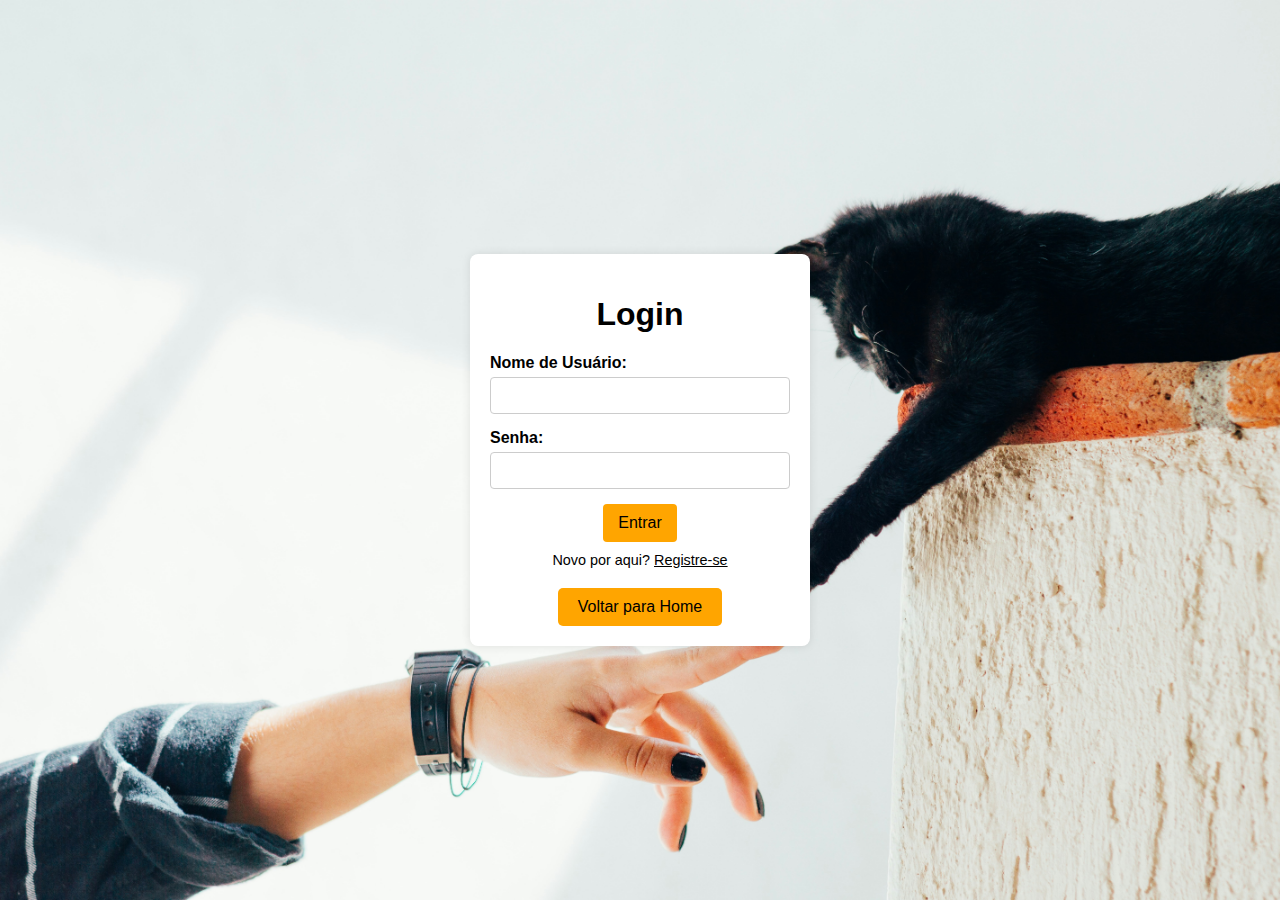
<file: Website-CCZ 1,6/LoginMain.html>
<!DOCTYPE html>
<html lang="pt-br">
<head>
    <meta charset="UTF-8">
    <meta name="viewport" content="width=device-width, initial-scale=1.0">
    <title>Tela de Login</title>
    <link rel="stylesheet" href="styles/LoginStyle.css">
    <script src="scripts/script.js"></script>
</head>
<body>
    <div class="login-container">
        <h1>Login</h1>
        <form id="login-form">
            <div class="form-group">
                <label for="username">Nome de Usuário:</label>
                <input type="text" id="username" name="username" required>
            </div>

            <div class="form-group">
                <label for="password">Senha:</label>
                <input type="password" id="password" name="password" required>
            </div>

            <button type="submit">Entrar</button>
            <div class="register-link">
                Novo por aqui? <a href="registro.html">Registre-se</a>
            </div>

            <div id="message" class="error"></div>
        </form>

        <div class="back-button-container">
            <a href="index.html" class="back-button">Voltar para Home</a>
        </div>
        
    </div>

    

    <script src="scripts/script.js"></script>
    
</body>
</html>
</file>
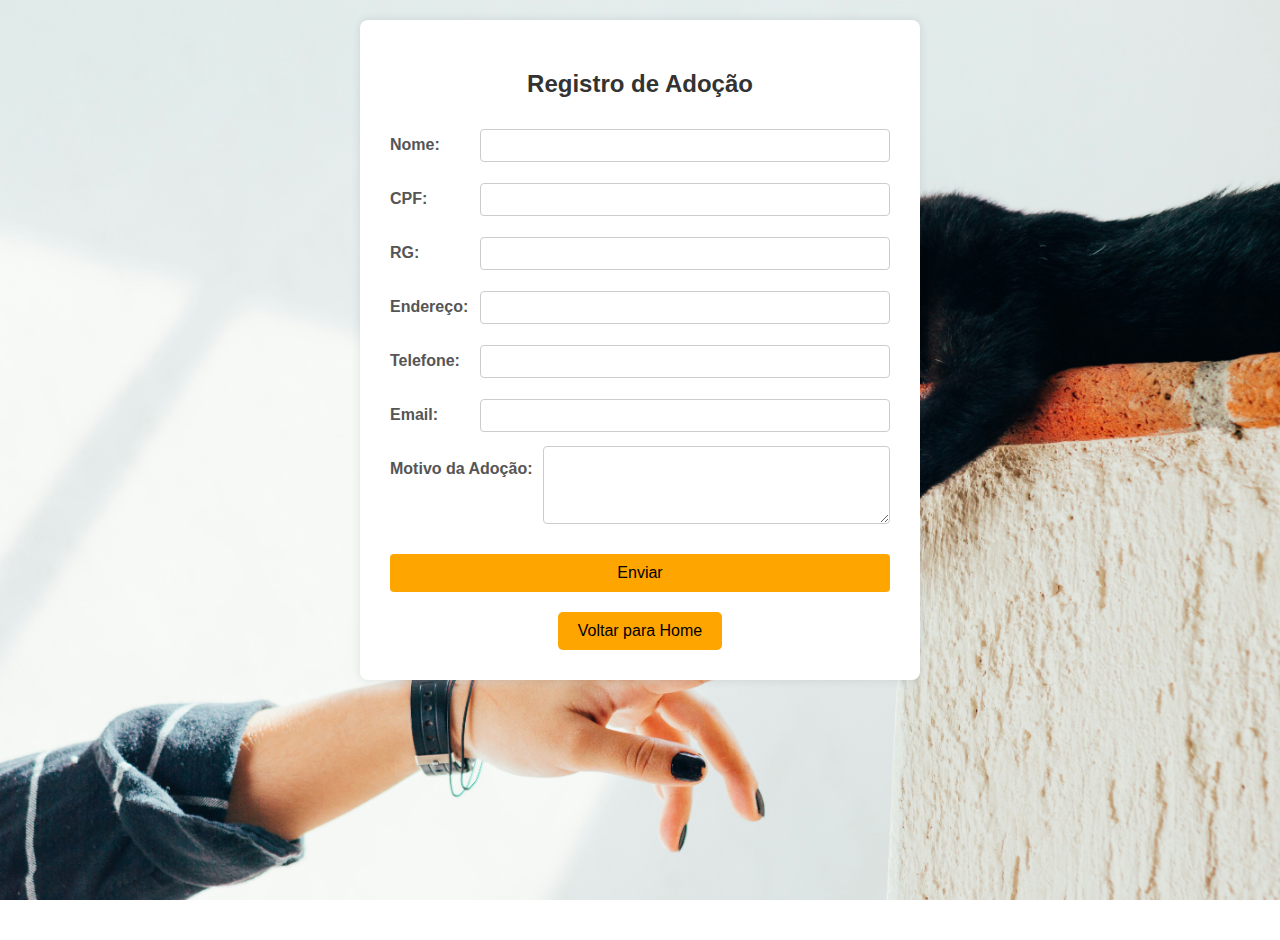
<file: Website-CCZ 1,6/pnAdocao.html>
<!DOCTYPE html>
<html lang="pt-BR">
<head>
    <meta charset="UTF-8">
    <title>Adotando seu novo amigo</title>
    <link rel="stylesheet" href="styles/pnAdocaoStyle.css">
    <script src="scripts/script.js"></script>
</head>
<body>
    <div class="painel">
        <h2>Registro de Adoção</h2>
       
<form action="#" method="post">

    <div class="form-group">
        <label for="nome">Nome:</label>
        <input type="text" id="nome" name="nome" required>
    </div>

    <div class="form-group">
        <label for="cpf">CPF:</label>
        <input type="text" id="cpf" name="cpf" maxlength="14" onkeyup="formatarCPF(this)" required>
    </div>

    <div class="form-group">
        <label for="rg">RG:</label>
        <input type="text" id="rg" name="rg" maxlength="12" onkeyup="formatarRG(this)" required>
    </div>

    <div class="form-group">
        <label for="endereco">Endereço:</label>
        <input type="text" id="endereco" name="endereco" required>
    </div>

    <div class="form-group">
        <label for="telefone">Telefone:</label>
        <input type="text" id="telefone" name="telefone" maxlength="15" onkeyup="formatarTelefone(this)" required>
    </div>

    <div class="form-group">
        <label for="email">Email:</label>
        <input type="email" id="email" name="email" required>
    </div>

    <div class="form-group">
        <label for="descricao">Motivo da Adoção:</label>
        <textarea id="descricao" name="descricao" rows="4" required></textarea>
    </div>

    <button type="submit">Enviar</button>

</form>

        <div class="back-button-container">
            <a href="index.html" class="back-button">Voltar para Home</a>
        </div>

    </div>
</body>
</html>
</file>
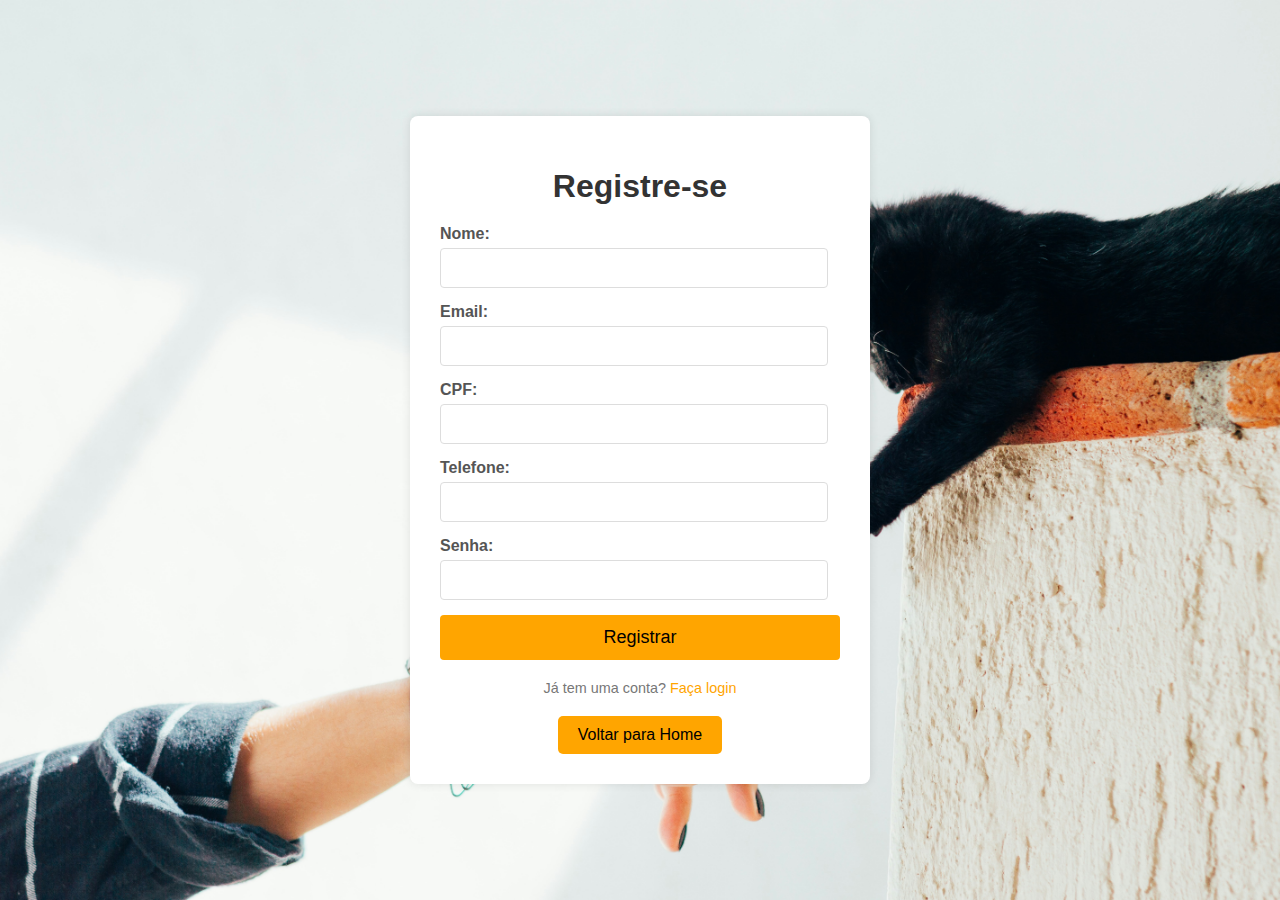
<file: Website-CCZ 1,6/registro.html>
<!DOCTYPE html>
<html lang="pt-BR">
<head>
    <meta charset="UTF-8">
    <meta name="viewport" content="width=device-width, initial-scale=1.0">
    <title>Tela de Registro</title>
    <link rel="stylesheet" href="styles/registro.css">
    <script src="scripts/script.js"></script>
</head>
<body>
    <div class="container">
        <h1>Registre-se</h1>
        <form id="registro-form">

            <div class="form-group">
                <label for="nome">Nome:</label>
                <input type="text" id="nome" name="nome" required>
            </div>

            <div class="form-group">
                <label for="email">Email:</label>
                <input type="email" id="email" name="email" required>
            </div>

            <div class="form-group">
                <label for="cpf">CPF:</label>
                <input type="text" id="cpf" name="cpf" maxlength="14" onkeyup="formatarCPF(this)" required>
            </div>
            
            <div class="form-group">
                <label for="telefone">Telefone:</label>
                <input type="text" id="telefone" name="telefone" maxlength="15" onkeyup="formatarTelefone(this)" required>
            </div>

            <div class="form-group">
                <label for="senha">Senha:</label>
                <input type="password" id="senha" name="senha" required>
            </div>

            <button type="submit">Registrar</button>

            <div class="login-link">
                Já tem uma conta? <a href="LoginMain.html">Faça login</a>
            </div>
        </form>

        <div class="back-button-container">
            <a href="index.html" class="back-button">Voltar para Home</a>
        </div>

    </div>
</body>
</html>
</file>
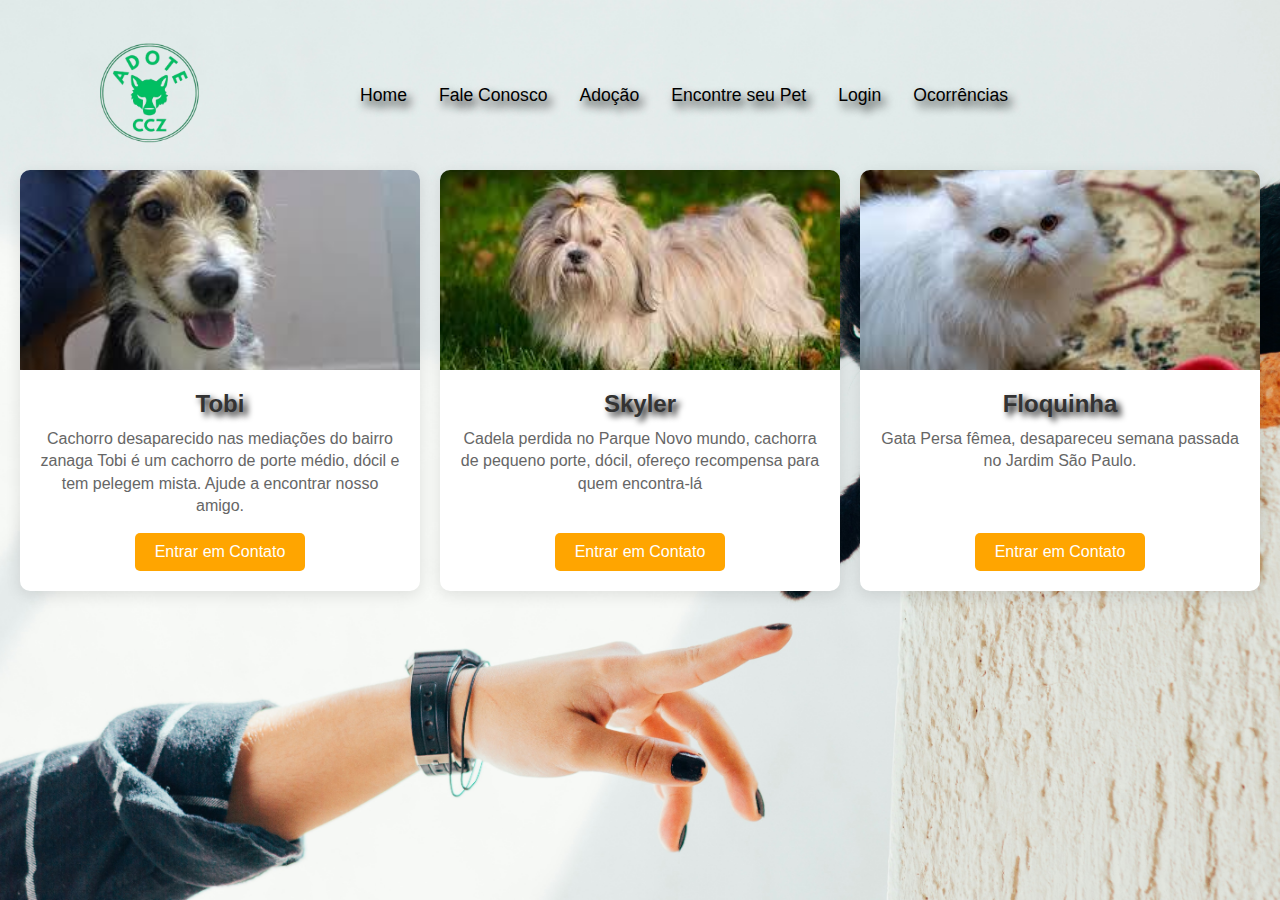
<file: Website-CCZ 1,6/navbars/encontrePet.html>
<!DOCTYPE html>
<html lang="pt-BR">
<head>
    <meta charset="UTF-8">
    <meta name="viewport" content="width=device-width, initial-scale=1.0">
    <title>Encontre Seu Pet</title>
    <link rel="stylesheet" href="../styles/encontreStyle.css">
</head>

    <header>
        <nav id="nav-esquerda">
            <div id="logo">
                <img src="../images/LogoCCZ.png" alt="Logo">
            </div>

            <ul id="icone-menu">
                <li id="menu"><ion-icon name="menu-outline"></ion-icon></li>
                <li id="menuX"><ion-icon name="close-outline"></ion-icon></li>
            </ul>

            <ul class="menu-principal">
                <li><a href="../index.html">Home</a></li>
                <li><a href="../navbars/FaleConosco.html">Fale Conosco</a></li>
                <li><a href="../navbars/adocao.html">Adoção</a></li>
                <li><a href="../navbars/encontrePet.html">Encontre seu Pet</a></li>
                <li><a href="../LoginMain.html">Login</a></li>
                <li><a href="../navbars/ocorrencia.html">Ocorrências </a></li>
            </ul>
        </nav> 
    </header>


<body>
    <div class="panels-container">
        <div class="panel-container">
            <div class="panel">
                <div class="image-container">
                    <img src="../images/encontre1.jpg" alt="Descrição do Primeiro Pet">
                </div>
                <div class="content">
                    <h2 class="title">Tobi</h2>
                    <p class="description">
                        Cachorro desaparecido nas mediações do bairro zanaga
                        Tobi é um cachorro de porte médio, dócil e tem pelegem mista. Ajude a encontrar nosso amigo.
                    </p>
                    <a href="mailto:contato1@exemplo.com" class="contact-button">Entrar em Contato</a>
                </div>
            </div>
        </div>

        <div class="panel-container">
            <div class="panel">
                <div class="image-container">
                    <img src="../images/encontre2.jpg" alt="Descrição do Segundo Pet">
                </div>
                <div class="content">
                    <h2 class="title">Skyler</h2>
                    <p class="description">
                        Cadela perdida no Parque Novo mundo, cachorra de pequeno porte, dócil, ofereço recompensa para quem encontra-lá 
                    </p>
                    <a href="mailto:contato2@exemplo.com" class="contact-button">Entrar em Contato</a>
                </div>
            </div>
        </div>

        <div class="panel-container">
            <div class="panel">
                <div class="image-container">
                    <img src="../images/encontre3.jpg" alt="Descrição do Terceiro Pet">
                </div>
                <div class="content">
                    <h2 class="title">Floquinha</h2>
                    <p class="description">
                        Gata Persa fêmea, desapareceu semana passada no Jardim São Paulo.
                    </p>
                    <a href="mailto:contato3@exemplo.com" class="contact-button">Entrar em Contato</a>
                </div>
            </div>
        </div>
        </div>
</body>
</html>
</file>
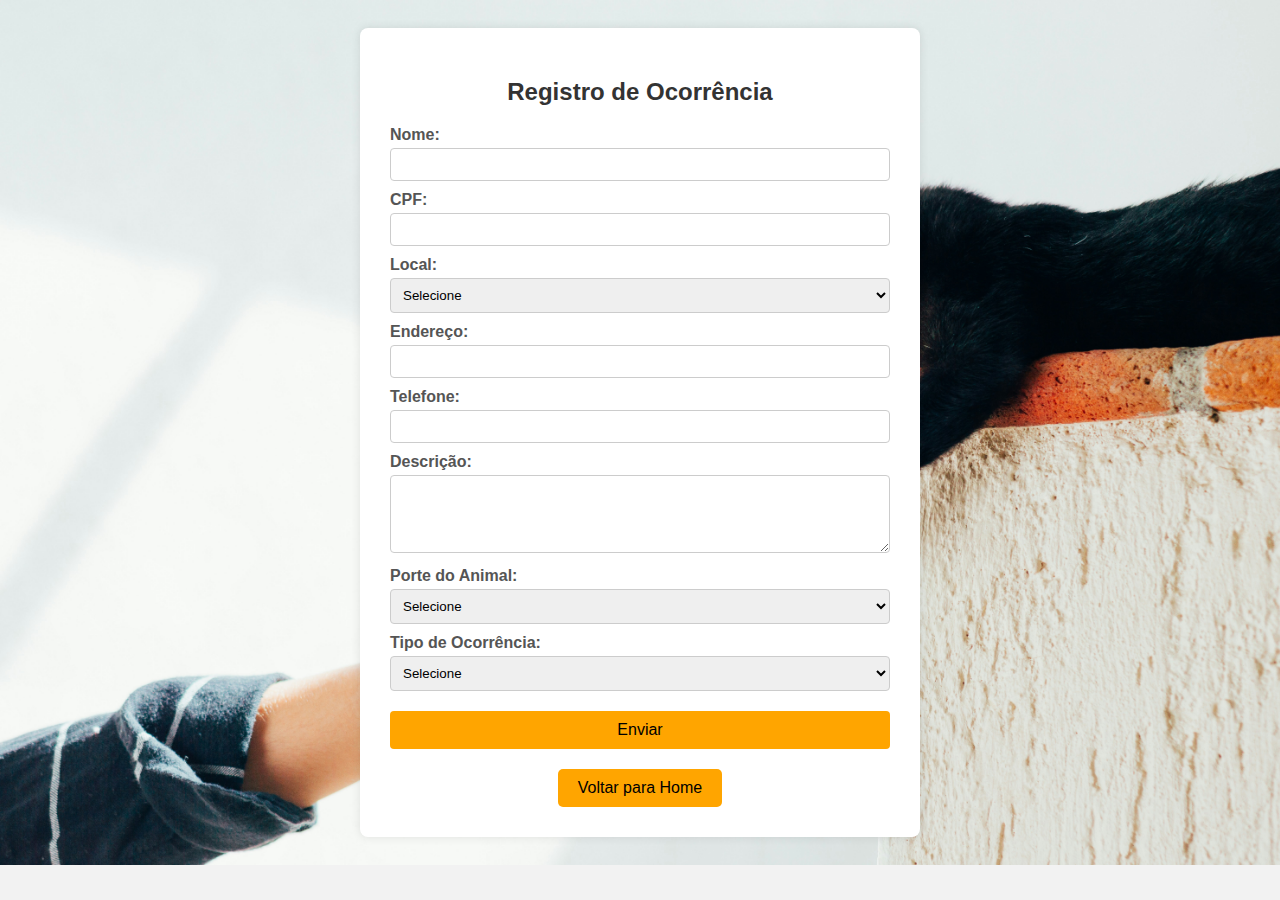
<file: Website-CCZ 1,6/navbars/ocorrencia.html>
<!DOCTYPE html>
<html lang="pt-BR">
<head>
    <meta charset="UTF-8">
    <title>Registro de Ocorrência Animal</title>
    <link rel="stylesheet" href="../styles/ocorrencia.css">
    <script src="../scripts/script.js"></script>
<body>
    <div class="painel">
        <h2>Registro de Ocorrência</h2>
        <form action="#" method="post">

            <div class="form-group">
        <label for="nome">Nome:</label>
        <input type="text" id="nome" name="nome" required>
            </div>

            <div class="form-group">
        <label for="cpf">CPF:</label>
        <input type="text" id="cpf" name="cpf" maxlength="14" onkeyup="formatarCPF(this)" required>
            </div>

            <div class="form-group">
        <label for="local">Local:</label>
        <select id="local" name="local" required>
                <option value="">Selecione</option>
                <option value="rua">Rua</option>
                <option value="avenida">Avenida</option>
                <option value="rodovia">Rodovia</option>
                <option value="estrada_vicinal">Estrada Vicinal</option>
        </select>
            </div>

            <div class="form-group">
        <label for="endereco">Endereço:</label>
        <input type="text" id="endereco" name="endereco" required>
            </div>

            <div class="form-group">
        <label for="telefone">Telefone:</label>
        <input type="text" id="telefone" name="telefone" maxlength="15" onkeyup="formatarTelefone(this)" required>
            </div>

            <div class="form-group">
        <label for="descricao">Descrição:</label>
        <textarea id="descricao" name="descricao" rows="4" required></textarea>
            </div>

            <div class="form-group">
        <label for="porte">Porte do Animal:</label>
        <select id="porte" name="porte" required>
                <option value="">Selecione</option>
                <option value="pequeno">Pequeno Porte</option>
                <option value="medio">Médio Porte</option>
                <option value="grande">Grande Porte</option>
        </select>
            </div>

            <div class="form-group">
        <label for="ocorrencia">Tipo de Ocorrência:</label>
        <select id="ocorrencia" name="ocorrencia" required>
                <option value="">Selecione</option>
                <option value="resgate">Resgate</option>
                <option value="retirada">Retirada</option>
                <option value="ataque">Animal Solto</option>
            </select>
            </div>

            <button type="submit">Enviar</button>
        </form>

        <div class="back-button-container">
            <a href="../index.html" class="back-button">Voltar para Home</a>
        </div>

    </div>
</body>
</html>
</file>
<file: Website-CCZ 1,6/styles/LoginStyle.css>
body {
    background-image: url('../images/headerCapaG.jpg');
    background-repeat: no-repeat; /* Evita que a imagem se repita */
    background-size: cover; /* Ajusta a imagem para cobrir todo o elemento */
    background-position: center; /* Centraliza a imagem */

    font-family: 'Roboto', sans-serif;
    background-color: #f4f4f4;
    display: flex;
    justify-content: center;
    align-items: center;
    min-height: 100vh;
    margin: 0;
}

.login-container {
    background-color: #fff;
    padding: 20px;
    border-radius: 8px;
    box-shadow: 0 0 10px rgba(0, 0, 0, 0.1);
    width: 300px;
    text-align: center;
}

.form-group {
    margin-bottom: 15px;
    text-align: left;
}

label {
    display: block;
    margin-bottom: 5px;
    font-weight: bold;
}

input[type="text"],
input[type="password"] {
    width: 100%;
    padding: 10px;
    border: 1px solid #ccc;
    border-radius: 4px;
    box-sizing: border-box;
}

button[type="submit"] {
    background-color:orange;
    color: black;
    padding: 10px 15px;
    border: 1px;
    border-radius: 4px;
    cursor: pointer;
    font-size: 16px;
}

button[type="submit"]:hover {
    background-color: orange;
}

.error {
    color: red;
    margin-top: 10px;
} 
  .elemento-especifico {
    background-image: ('images/headerCapaG.jpg');
    background-repeat: repeat-y; /* Repete a imagem verticalmente */
}
/*botao registro*/
.register-link {
    margin-top: 10px; /* Adiciona um espaço entre o botão e o link */
    text-align: center; /* Centraliza o link abaixo do botão */
    font-size: 0.9em; /* Opcional: diminui um pouco a fonte */
}

.register-link a {
    text-decoration: underline; /* Sublinha o texto do link */
    color: inherit; /* Opcional: herda a cor do texto pai */
}

.register-link a:hover {
    /* Opcional: estilo ao passar o mouse */
    color: orange; /* Exemplo: muda a cor ao passar o mouse */
}

.back-button-container {
    text-align: center; /* Centraliza o botão horizontalmente */
    margin-top: 20px; /* Adiciona um espaço acima do botão */
}

.back-button {
    display: inline-block; /* Permite definir padding e outras propriedades de bloco */
    padding: 10px 20px; /* Espaçamento interno do botão */
    background-color: #FFA500; /* Cor laranja */
    color: black; /* Cor do texto branco */
    text-decoration: none; /* Remove o sublinhado padrão do link */
    border-radius: 5px; /* Adiciona bordas arredondadas */
    font-size: 16px; /* Tamanho da fonte */
    transition: background-color 0.3s ease; /* Transição suave para o hover */
}

.back-button:hover {
    background-color: #FF8C00; /* Laranja mais escuro no hover */
}
</file>
<file: Website-CCZ 1,6/styles/registro.css>
body {
    background-image: url('../images/headerCapaG.jpg');
    background-repeat: no-repeat; /* Evita que a imagem se repita */
    background-size: cover; /* Ajusta a imagem para cobrir todo o elemento */
    background-position: center; /* Centraliza a imagem */
    font-family: 'Roboto', sans-serif;
    background-color: #f4f4f4;
    display: flex;
    justify-content: center;
    align-items: center;
    min-height: 100vh;
    margin: 0;
}

.container {
    background-color: #fff;
    padding: 30px;
    border-radius: 8px;
    box-shadow: 0 0 10px rgba(0, 0, 0, 0.1);
    width: 400px;
    max-width: 90%;
}

h1 {
    text-align: center;
    color: #333;
    margin-bottom: 20px;
}

.form-group {
    margin-bottom: 15px;
}

label {
    display: block;
    margin-bottom: 5px;
    color: #555;
    font-weight: bold;
}

input[type="text"],
input[type="email"],
input[type="tel"],
input[type="password"] {
    width: calc(100% - 12px);
    padding: 10px;
    border: 1px solid #ddd;
    border-radius: 4px;
    box-sizing: border-box;
    font-size: 16px;
}

button[type="submit"] {
    background-color: orange;
    color: black;
    padding: 12px 20px;
    border: none;
    border-radius: 4px;
    cursor: pointer;
    font-size: 18px;
    width: 100%;
    transition: background-color 0.3s ease;
}

button[type="submit"]:hover {
    background-color: orange;
}

.login-link {
    margin-top: 20px;
    text-align: center;
    font-size: 0.9em;
    color: #777;
}

.login-link a {
    color: orange;
    text-decoration: none;
}

.login-link a:hover {
    text-decoration: underline;
}
.elemento-especifico {
    background-image: ('images/headerCapaG.jpg');
    background-repeat: repeat-y; /* Repete a imagem verticalmente */
}
.back-button-container {
    text-align: center; /* Centraliza o botão horizontalmente */
    margin-top: 20px; /* Adiciona um espaço acima do botão */
}

.back-button {
    display: inline-block; /* Permite definir padding e outras propriedades de bloco */
    padding: 10px 20px; /* Espaçamento interno do botão */
    background-color: #FFA500; /* Cor laranja */
    color: black; /* Cor do texto branco */
    text-decoration: none; /* Remove o sublinhado padrão do link */
    border-radius: 5px; /* Adiciona bordas arredondadas */
    font-size: 16px; /* Tamanho da fonte */
    transition: background-color 0.3s ease; /* Transição suave para o hover */
}

.back-button:hover {
    background-color: #FF8C00; /* Laranja mais escuro no hover */
}
</file>
<file: Website-CCZ 1,6/styles/encontreStyle.css>
body {
    font-family: 'Roboto', sans-serif;
    /* background-color: #f0f2f5; /* Remove or comment this out */
    padding: 20px; /* Keep padding if you want it around the content */
    box-sizing: border-box;
    background-image: url('../images/headerCapaG.jpg');
    background-repeat: no-repeat;
    background-size: cover;
    background-position: center;
    /* You had padding: 20px; twice, removed one. */
}

html, body {
    height: 100%; /* Makes html and body take up full viewport height */
    margin: 0; /* Remove default margin */
}



.panels-container {
    display: flex;
    flex-wrap: wrap; /* Permite que os painéis quebrem para a próxima linha em telas menores */
    gap: 20px; /* Espaço entre os painéis */
    justify-content: center; /* Centraliza os painéis na horizontal */
}

.panel-container {
    flex: 1 0 300px; /* Define o tamanho base e permite o crescimento/encolhimento */
    max-width: 600px; /* Largura máxima de cada painel-container */
}

.panel {
    background-color: #ffffff;
    border-radius: 10px;
    box-shadow: 0 4px 15px rgba(0, 0, 0, 0.1);
    display: flex;
    flex-direction: column;
    overflow: hidden;
    text-align: center;
    height: 100%; /* Garante que os painéis tenham a mesma altura (se o conteúdo for semelhante) */
}

.image-container {
    width: 100%;
    height: 200px; /* Altura fixa para a imagem nos painéis lado a lado */
    overflow: hidden;
    display: flex;
    justify-content: center;
    align-items: center;
    background-color: #e9ecef; /* Cor de fundo para o container da imagem */
}

.image-container img {
    width: 100%;
    height: 100%;
    object-fit: cover; /* Garante que a imagem cubra o container sem distorcer */
    display: block;
}

.content {
    padding: 20px;
    display: flex;
    flex-direction: column;
    justify-content: space-between; /* Espaça o conteúdo internamente */
    flex-grow: 1; /* Permite que o conteúdo cresça para preencher o espaço */
}

.title {
    font-size: 1.5em;
    color: #333;
    margin-bottom: 10px;
}

.description {
    font-size: 1em;
    color: #666;
    line-height: 1.4;
    margin-bottom: 15px;
    flex-grow: 1; /* Empurra o botão para baixo */
}

.contact-button {
    display: inline-block;
    background-color: orange;
    color: #fff;
    padding: 10px 20px;
    border-radius: 5px;
    text-decoration: none;
    font-size: 1em;
    transition: background-color 0.3s ease;
    align-self: center; /* Centraliza o botão horizontalmente dentro do content */
}

.contact-button:hover {
    background-color:orange;
}

/* Media query para telas menores, onde os painéis ocuparão a largura total */
@media (max-width: 767px) {
    .panel-container {
        flex-basis: 100%;
        max-width: 100%;
    }

    .panel {
        flex-direction: column; /* Garante que a imagem fique acima do texto em telas menores */
        text-align: center;
    }

    .image-container {
        height: 300px; /* Altura maior para a imagem quando em tela cheia */
    }

    .content {
        text-align: center;
    }

    .contact-button {
        align-self: center;
    }
}

/*
CORES
#D7F20C AMARELO 
#188C41 VERDE
#F25D27 LARANJA
#592411 MARROM
#F23322 VERMELHO

font-family: "Roboto", sans-serif;
font-family: "Monomakh", system-ui;
font-family: "Noto Znamenny Musical Notation", sans-serif;
font-family: "Neuton", serif;
font-family: "Yanone Kaffeesatz", sans-serif;
*/


*{
    
    padding: 0;
    margin: 0;
    box-sizing: border-box;
}



h1{
    font-family: 'Roboto', sans-serif;
    text-shadow: 4px 4px 6px #000;
    font-weight: 700;
    font-size: max(44px, 5.2vw);
}

h2{
    font-family: 'Roboto', sans-serif;
    text-shadow: 4px 4px 6px #000;
    font-weight: 700;
    font-size: max(20px, 2.8vw);

}


/*------------ BOTAO CHAMADA-------*/
div.chamada a{
    font-size: max(16px, 0.8vw);
    color: #000;
    text-decoration: none;
    padding: 20px 80px;
    border-radius: 50px;
    font-weight: 600;
    background: linear-gradient();

    display: inline-block;

    animation-name: HeaderA-moverParaCima;
    animation-duration: 3s;
    animation-delay: 3s;
    animation-timing-function: ease-out;
    animation-fill-mode: backwards;
    transition: .3s ease-in-out;
}

div.chamada a:hover{
    opacity: .8;
}

/*ELEMENTOS DO HEADER*/


  
/*---------- NAVEBAR ------- */

header nav#nav-esquerda{
    width: 100%;
    height: 150px;

    display: flex;
    flex-flow: row;
    align-items: center;
}

header nav#nav-esquerda div#logo{
    max-width: 100px;
    max-height: 120px;
    margin-left: 5rem;
}

header nav#nav-esquerda div#logo img{
    max-width: 100%;
    max-height: 100%;
}


/*----------- MENU HAMBURGUER ---------------*/

header nav#nav-esquerda {
    width: auto;
    margin-right: 3rem; 
}

header nav#nav-esquerda div#logo img{
    max-width: 100%;
    max-height: 100%;
}

header nav#nav-esquerda ul#icone-menu{
    display: none;
}

header nav#nav-esquerda ul#icone-menu li ion-icon{
    font-size: 50px;
    color: #fff;
    margin-right: 10rem;
}

/*------------- MENU -----------------*/

header nav#nav-esquerda ul.menu-principal{
    margin-left: 10rem;
    display: flex;
    flex-flow: row wrap;
}

header nav#nav-esquerda ul.menu-principal li{
    list-style: none;
    margin-right: 2rem;
}

header nav#nav-esquerda ul.menu-principal li a{
    text-decoration: none;
    color: black;
    font-size: 110%;
    text-shadow: 4px 6px 10px #000;
    padding-bottom: 10px;
    transition: .3s ease-in-out;
    
}

header nav#nav-esquerda ul.menu-principal li a:hover{
    opacity: .6;
    border-bottom: 1px solid #fff;
}

header div.chamada{
    position: absolute;
    width: 100%;
    height: 300px;
    text-align: center;
    top: 50%;
    left: 50%;
    transform: translate(-50%, -50%);
}

header div.chamada h1{
    color:#000;

    /*animation-name: HeaderH1-moverParaDireita;
    animation-duration: 2s;
    animation-timing-function: ease-out;*/
}

header div.chamada h2{
    color:orange;

    margin-bottom: 55px;

    /*animation-name: HeaderH1-moverParaEsquerda;
    animation-duration: 1.5s;
    animation-delay: 0.5s;
    animation-timing-function: ease-out;
    animation-fill-mode: backwards;*/
}



/*SEÇÃO IMAGENS DOS ANIMAIS PARA ADOÇÃO*/

section.adocao {
    width: 100%;
    display: flex;
    flex-direction: column;
    justify-content: center;
    align-items: center;
    padding-top: 20px;
    padding-bottom: 40px;
    margin-bottom: 60px;
}

section.adocao h2 {
    margin-top: 40px;
    margin-bottom: 50px;
    max-width: 850px;
    font-size: max(22px, 2.8vw);
    text-align: center;
    color: #000;
}

section.adocao div.adocao-container {
    width: 90%;
    display: flex;
    flex-flow: row wrap;
    justify-content: center;
    align-items: center;
}

/* Adicione este CSS para espaçamento entre os cards */
.card-group {
    display: flex; 
    flex-wrap: wrap; /* Para que os cards quebrem para a próxima linha */
    gap: 60px; /* Define o espaçamento entre as linhas e as colunas */
    justify-content: center; /* Centraliza os cards caso não preencham a linha */
}

.card-group .card {
    
    flex: 1 1 calc(33.33% - 20px); 
    max-width: calc(33.33% - 20px); /* Garante que não exceda */
}

/* Media query para responsividade (exemplo) */
@media (max-width: 768px) {
    .card-group .card {
        flex: 1 1 calc(50% - 20px); /* 2 colunas em telas menores */
        max-width: calc(50% - 20px);
    }
}

@media (max-width: 480px) {
    .card-group .card {
        flex: 1 1 100%; /* 1 coluna em telas muito pequenas */
        max-width: 100%;
    }
}

/*ELEMENTOS DO FOOTER*/

footer{
    width: 100%;
    background: #fff;
    padding-bottom: 40px;
    display: flex;
    flex-direction: column;
    justify-content: center;
    align-items: center;
}

footer div.footer-container{
    width: 100%;
    display: felx;
    flex-flow: row wrap;
    justify-content: center;
    align-items: center;
}

footer div.footer-container div.logo-footer{
    width: 150px;
    padding-top: 20px;
    padding-bottom: 20px;
    cursor: pointer;
   
}

footer div.footer-container div.logo-footer img{
    max-width: 100%;
}

footer div.footer-container div.footer-info{
    width: 70%;
    margin-bottom: 50px;    
    padding-top: 20px;
    display: flex;
    flex-flow: row wrap;
    justify-content: space-around;
    align-items: center;
}

footer div.footer-container div.footer-info nav.nav-footer ul{
    display: flex;
    margin-bottom: 20px;
    flex-direction: column;
    margin-bottom: 2rem;
}


footer div.footer-container div.footer-info nav.nav-footer ul li{
    list-style: none;
    margin-bottom: 15px;
}

footer div.footer-container div.footer-info nav.nav-footer ul li a{
    text-decoration: none;
    color: black;
    font-size: 110%;

    transition: .3S ease-out;
}

footer div.footer-container div.footer-info nav.nav-footer ul li a:hover{
    border: 2px solid;
}





 

.botao-adotar {
            display: inline-block; /* Permite definir largura e altura, e centralizar o texto */
            padding: 10px 20px; /* Espaçamento interno */
            background-color: #FFA500; /* Cor laranja */
            color: white; /* Cor do texto */
            text-decoration: none; /* Remove o sublinhado do link */
            border-radius: 5px; /* Bordas arredondadas */
            font-family: Arial, sans-serif; /* Fonte do texto */
            font-size: 16px; /* Tamanho da fonte */
            font-weight: bold; /* Texto em negrito */
            border: none; /* Remove a borda padrão do botão */
            cursor: pointer; /* Muda o cursor para indicar que é clicável */
            transition: background-color 0.3s ease; /* Transição suave na mudança de cor */
        }

        .botao-adotar:hover {
            background-color: #FF8C00; /* Laranja mais escuro ao passar o mouse */
        }

.Comunidade h2 {
            text-align: center; /* Centraliza o texto horizontalmente */
        }
</file>
<file: Website-CCZ 1,6/styles/ocorrencia.css>
body {
    background-image: url('../images/headerCapaG.jpg');
    background-repeat: no-repeat; /* Evita que a imagem se repita */
    background-size: cover; /* Ajusta a imagem para cobrir todo o elemento */
    background-position: center; /* Centraliza a imagem */
    font-family: 'Roboto', sans-serif;
    background-color: #f2f2f2;
    padding: 20px;
}

.painel {
    background-color: #fff;
    max-width: 500px;
    margin: auto;
    padding: 30px;
    border-radius: 8px;
    box-shadow: 0 0 10px rgba(0, 0, 0, 0.1);
}

.painel h2 {
    text-align: center;
    margin-bottom: 20px;
    color: #333;
}

form label {
    display: block;
    margin-top: 10px;
    font-weight: bold;
    color: #555;
}

form input[type="text"],
form input[type="number"],
form textarea,
form select {
    width: 100%;
    padding: 8px;
    margin-top: 4px;
    border: 1px solid #ccc;
    border-radius: 4px;
    box-sizing: border-box;
}

form textarea {
    resize: vertical;
}

form button {
    margin-top: 20px;
    width: 100%;
    padding: 10px;
    background-color: orange;
    color: black;
    font-size: 16px;
    border: none;
    border-radius: 4px;
    cursor: pointer;
}

form button:hover {
    background-color: #fdce4c;
}
.back-button-container {
    text-align: center; /* Centraliza o botão horizontalmente */
    margin-top: 20px; /* Adiciona um espaço acima do botão */
}

.back-button {
    display: inline-block; /* Permite definir padding e outras propriedades de bloco */
    padding: 10px 20px; /* Espaçamento interno do botão */
    background-color: #FFA500; /* Cor laranja */
    color: black; /* Cor do texto branco */
    text-decoration: none; /* Remove o sublinhado padrão do link */
    border-radius: 5px; /* Adiciona bordas arredondadas */
    font-size: 16px; /* Tamanho da fonte */
    transition: background-color 0.3s ease; /* Transição suave para o hover */
}

.back-button:hover {
    background-color: #FF8C00; /* Laranja mais escuro no hover */
}

.botao-adotar {
            display: inline-block; /* Permite definir largura e altura, e centralizar o texto */
            padding: 10px 20px; /* Espaçamento interno */
            background-color: #FFA500; /* Cor laranja */
            color: white; /* Cor do texto */
            text-decoration: none; /* Remove o sublinhado do link */
            border-radius: 5px; /* Bordas arredondadas */
            font-family: Arial, sans-serif; /* Fonte do texto */
            font-size: 16px; /* Tamanho da fonte */
            font-weight: bold; /* Texto em negrito */
            border: none; /* Remove a borda padrão do botão */
            cursor: pointer; /* Muda o cursor para indicar que é clicável */
            transition: background-color 0.3s ease; /* Transição suave na mudança de cor */
        }

        .botao-adotar:hover {
            background-color: #FF8C00; /* Laranja mais escuro ao passar o mouse */
        }
</file>
<file: Website-CCZ 1,6/styles/pnAdocaoStyle.css>
body{
    font-family: 'Roboto', sans-serif;
    background-image: url('../images/headerCapaG.jpg');
    background-repeat: no-repeat; /* Evita que a imagem se repita */
    background-size: cover; /* Ajusta a imagem para cobrir todo o elemento */
    background-position: center; /* Centraliza a imagem */
    padding: 20px;

} 

html, body {
    height: 100%; /* Makes html and body take up full viewport height */
    margin: 0; /* Remove default margin */
}

/* Remove setinhas (spin buttons) de input[type="number"] */
input[type="number"]::-webkit-outer-spin-button,
input[type="number"]::-webkit-inner-spin-button {
    -webkit-appearance: none;
    margin: 0;
}

input[type="number"] {-moz-appearance: textfield; /* Firefox */
}

/* Remova ou ajuste esta regra geral se ela ainda existir */
/*
form label {
    display: block;
    margin-top: 10px;
    font-weight: bold;
    color: #555;
}
*/

.form-group {
    display: flex; /* Mantém label e input na mesma linha */
    align-items: baseline; /* Alinha os itens pela linha de base do texto. Experimente 'center' se preferir um alinhamento vertical diferente. */
    margin-bottom: 10px; /* Espaço entre cada linha do formulário */
}

.form-group label {
    /* flex-shrink: 0; */ /* Não é estritamente necessário se você usar uma largura fixa ou max-width */
    min-width: 80px; /* Define uma largura mínima para os labels, ajuste conforme o mais longo */
    /* width: auto; */ /* Pode remover a largura fixa anterior se usou */
    margin-right: 10px; /* Espaço entre o label e o input */
    text-align: left; /* Alinha o texto do label à esquerda */
    font-weight: bold;
    color: #555;
    padding-top: 8px; /* Para alinhar melhor com o padding do input */
}

.form-group input[type="text"],
.form-group input[type="number"],
.form-group input[type="email"], /* Inclua o type="email" aqui */
.form-group textarea,
.form-group select {
    flex-grow: 1; /* Permite que o input/textarea ocupe o espaço restante */
    width: auto; /* Anula o width: 100% para que flex-grow funcione */
    padding: 8px;
    /* margin-top: 0; */ /* Garante que não haja margens extras */
    /* margin-bottom: 0; */
    border: 1px solid #ccc;
    border-radius: 4px;
    box-sizing: border-box;
}

/* Se você tem um textarea mais alto, pode querer que o label dele também se alinhe ao topo */
.form-group textarea {
    align-self: flex-start; /* Alinha o textarea ao topo do seu contêiner flex */
}
.painel {
    background-color: #fff;
    max-width: 500px;
    margin: auto;
    padding: 30px;
    border-radius: 8px;
    box-shadow: 0 0 10px rgba(0, 0, 0, 0.1);
}

.painel h2 {
    text-align: center;
    margin-bottom: 20px;
    color: #333;
}

form label {
    display: block;
    margin-top: 10px;
    font-weight: bold;
    color: #555;
}

form input[type="text"],
input[type="number"]::-webkit-outer-spin-button,
input[type="number"]::-webkit-inner-spin-button {
    -webkit-appearance: none;
    margin: 0;
}

input[type="number"] {-moz-appearance: textfield; /* Firefox */ }
form textarea,
form select {
    width: 100%;
    padding: 8px;
    margin-top: 4px;
    border: 1px solid #ccc;
    border-radius: 4px;
    box-sizing: border-box;
}

form textarea {
    resize: vertical;
}

form button {
    margin-top: 20px;
    width: 100%;
    padding: 10px;
    background-color: orange;
    color: black;
    font-size: 16px;
    border: none;
    border-radius: 4px;
    cursor: pointer;
}

form button:hover {
    background-color: #fdce4c;
}
.back-button-container {
    text-align: center; /* Centraliza o botão horizontalmente */
    margin-top: 20px; /* Adiciona um espaço acima do botão */
}

.back-button {
    display: inline-block; /* Permite definir padding e outras propriedades de bloco */
    padding: 10px 20px; /* Espaçamento interno do botão */
    background-color: #FFA500; /* Cor laranja */
    color: black; /* Cor do texto branco */
    text-decoration: none; /* Remove o sublinhado padrão do link */
    border-radius: 5px; /* Adiciona bordas arredondadas */
    font-size: 16px; /* Tamanho da fonte */
    transition: background-color 0.3s ease; /* Transição suave para o hover */
}

.back-button:hover {
    background-color: #FF8C00; /* Laranja mais escuro no hover */
}

.botao-adotar {
            display: inline-block; /* Permite definir largura e altura, e centralizar o texto */
            padding: 10px 20px; /* Espaçamento interno */
            background-color: #FFA500; /* Cor laranja */
            color: white; /* Cor do texto */
            text-decoration: none; /* Remove o sublinhado do link */
            border-radius: 5px; /* Bordas arredondadas */
            font-family: Arial, sans-serif; /* Fonte do texto */
            font-size: 16px; /* Tamanho da fonte */
            font-weight: bold; /* Texto em negrito */
            border: none; /* Remove a borda padrão do botão */
            cursor: pointer; /* Muda o cursor para indicar que é clicável */
            transition: background-color 0.3s ease; /* Transição suave na mudança de cor */
        }

        .botao-adotar:hover {
            background-color: #FF8C00; /* Laranja mais escuro ao passar o mouse */
        }
</file>
